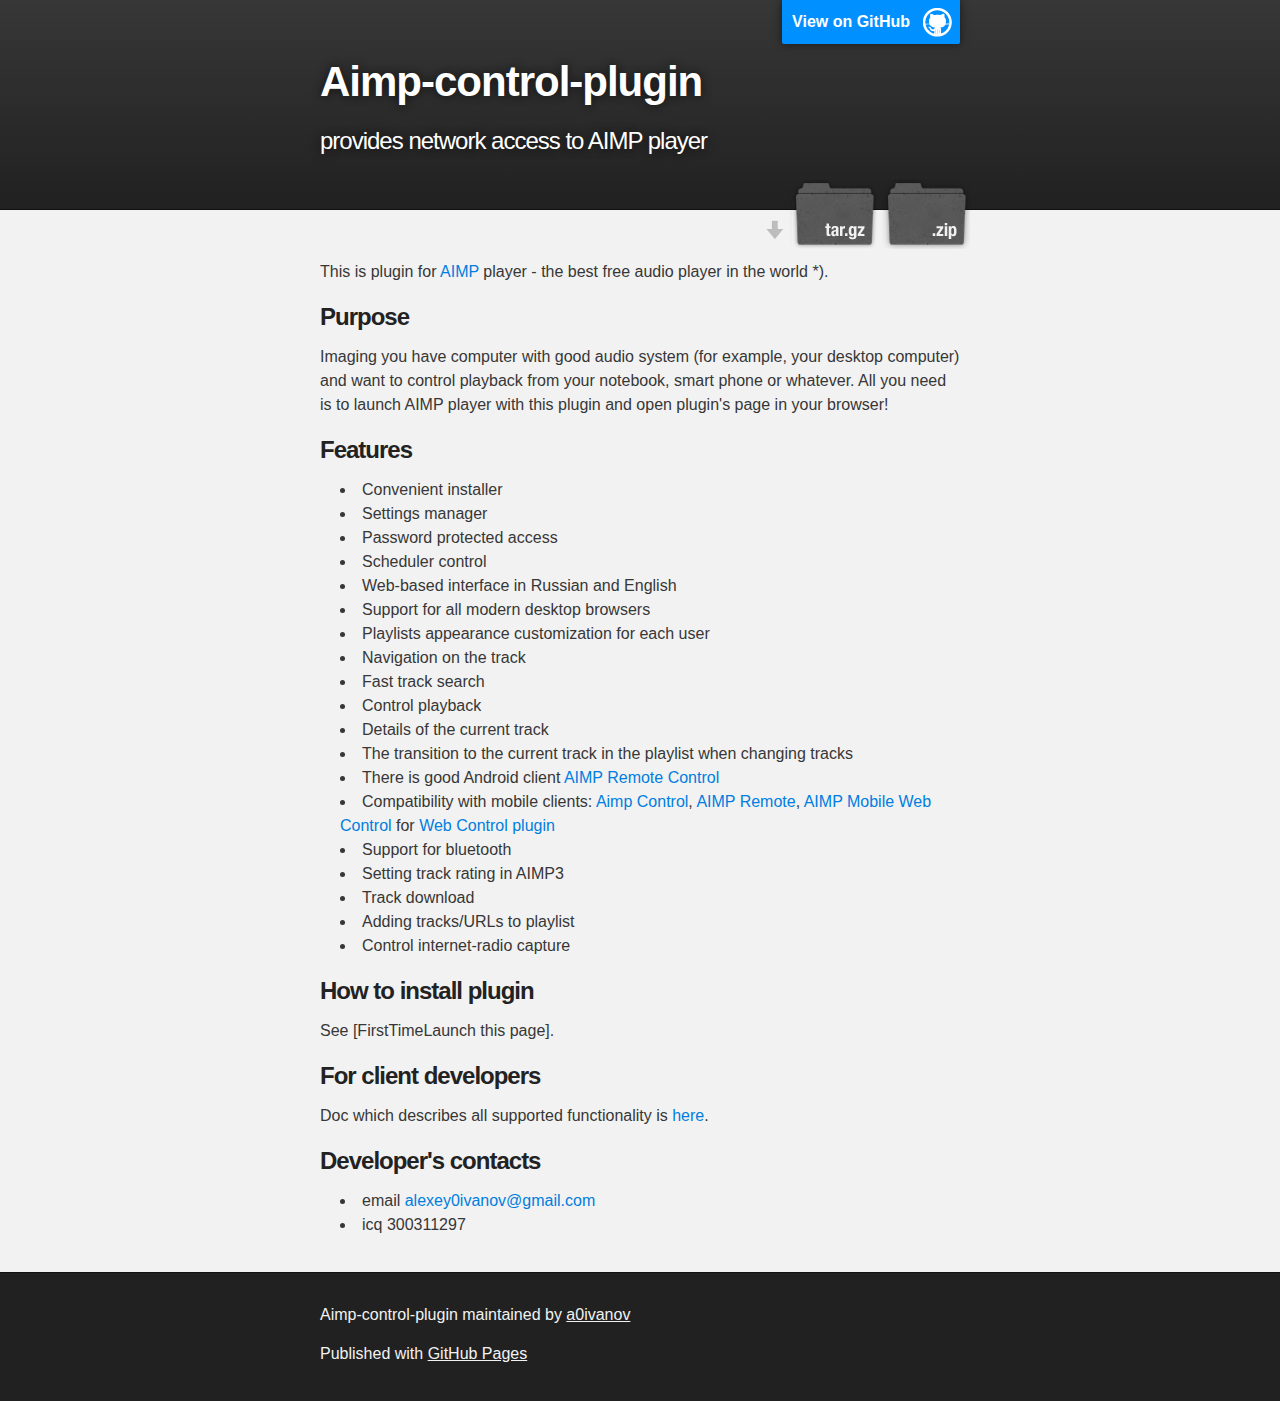
<file: index.html>
<!DOCTYPE html>
<html>

  <head>
    <meta charset='utf-8'>
    <meta http-equiv="X-UA-Compatible" content="chrome=1">
    <meta name="description" content="Aimp-control-plugin : provides network access to AIMP player">

    <link rel="stylesheet" type="text/css" media="screen" href="stylesheets/stylesheet.css">

    <title>Aimp-control-plugin</title>
  </head>

  <body>

    <!-- HEADER -->
    <div id="header_wrap" class="outer">
        <header class="inner">
          <a id="forkme_banner" href="https://github.com/a0ivanov/aimp-control-plugin">View on GitHub</a>

          <h1 id="project_title">Aimp-control-plugin</h1>
          <h2 id="project_tagline">provides network access to AIMP player</h2>

            <section id="downloads">
              <a class="zip_download_link" href="https://github.com/a0ivanov/aimp-control-plugin/zipball/master">Download this project as a .zip file</a>
              <a class="tar_download_link" href="https://github.com/a0ivanov/aimp-control-plugin/tarball/master">Download this project as a tar.gz file</a>
            </section>
        </header>
    </div>

    <!-- MAIN CONTENT -->
    <div id="main_content_wrap" class="outer">
      <section id="main_content" class="inner">
        <p>This is plugin for <a href="http://www.aimp.ru%20AIMP">AIMP</a> player - the best free audio player in the world *).</p>

<h3>
<a name="purpose" class="anchor" href="#purpose"><span class="octicon octicon-link"></span></a>Purpose</h3>

<p>Imaging you have computer with good audio system (for example, your desktop computer) and want to control playback from your notebook, smart phone or whatever. All you need is to launch AIMP player with this plugin and open plugin's page in your browser! </p>

<h3>
<a name="features" class="anchor" href="#features"><span class="octicon octicon-link"></span></a>Features</h3>

<ul>
<li>Convenient installer</li>
<li>Settings manager</li>
<li>Password protected access</li>
<li>Scheduler control</li>
<li>Web-based interface in Russian and English</li>
<li>Support for all modern desktop browsers</li>
<li>Playlists appearance customization for each user</li>
<li>Navigation on the track</li>
<li>Fast track search<br>
</li>
<li>Control playback</li>
<li>Details of the current track</li>
<li>The transition to the current track in the playlist when changing tracks</li>
<li>There is good Android client <a href="https://play.google.com/store/apps/details?id=com.invised.aimp.rc">AIMP Remote Control</a>
</li>
<li>Compatibility with mobile clients: <a href="https://market.android.com/details?id=com.uas.media.aimp">Aimp Control</a>, <a href="https://market.android.com/details?id=de.milksplash.aimpremote">AIMP Remote</a>, <a href="https://github.com/cheeaun/aimp-mobile-web-ctl">AIMP Mobile Web Control</a> for <a href="http://code.google.com/p/aimp-web-ctl">Web Control plugin</a>
</li>
<li>Support for bluetooth</li>
<li>Setting track rating in AIMP3</li>
<li>Track download</li>
<li>Adding tracks/URLs to playlist </li>
<li>Control internet-radio capture</li>
</ul><h3>
<a name="how-to-install-plugin" class="anchor" href="#how-to-install-plugin"><span class="octicon octicon-link"></span></a>How to install plugin</h3>

<p>See [FirstTimeLaunch this page].</p>

<h3>
<a name="for-client-developers" class="anchor" href="#for-client-developers"><span class="octicon octicon-link"></span></a>For client developers</h3>

<p>Doc which describes all supported functionality is <a href="https://github.com/a0ivanov/aimp-control-plugin/releases/download/v1.0.12.1225/PluginRpcFunctions-1.0.12.1225.chm">here</a>.</p>

<h3>
<a name="developers-contacts" class="anchor" href="#developers-contacts"><span class="octicon octicon-link"></span></a>Developer's contacts</h3>

<ul>
<li>email <a href="mailto:alexey0ivanov@gmail.com">alexey0ivanov@gmail.com</a>
</li>
<li>icq 300311297</li>
</ul>
      </section>
    </div>

    <!-- FOOTER  -->
    <div id="footer_wrap" class="outer">
      <footer class="inner">
        <p class="copyright">Aimp-control-plugin maintained by <a href="https://github.com/a0ivanov">a0ivanov</a></p>
        <p>Published with <a href="http://pages.github.com">GitHub Pages</a></p>
      </footer>
    </div>

    

  </body>
</html>
</file>
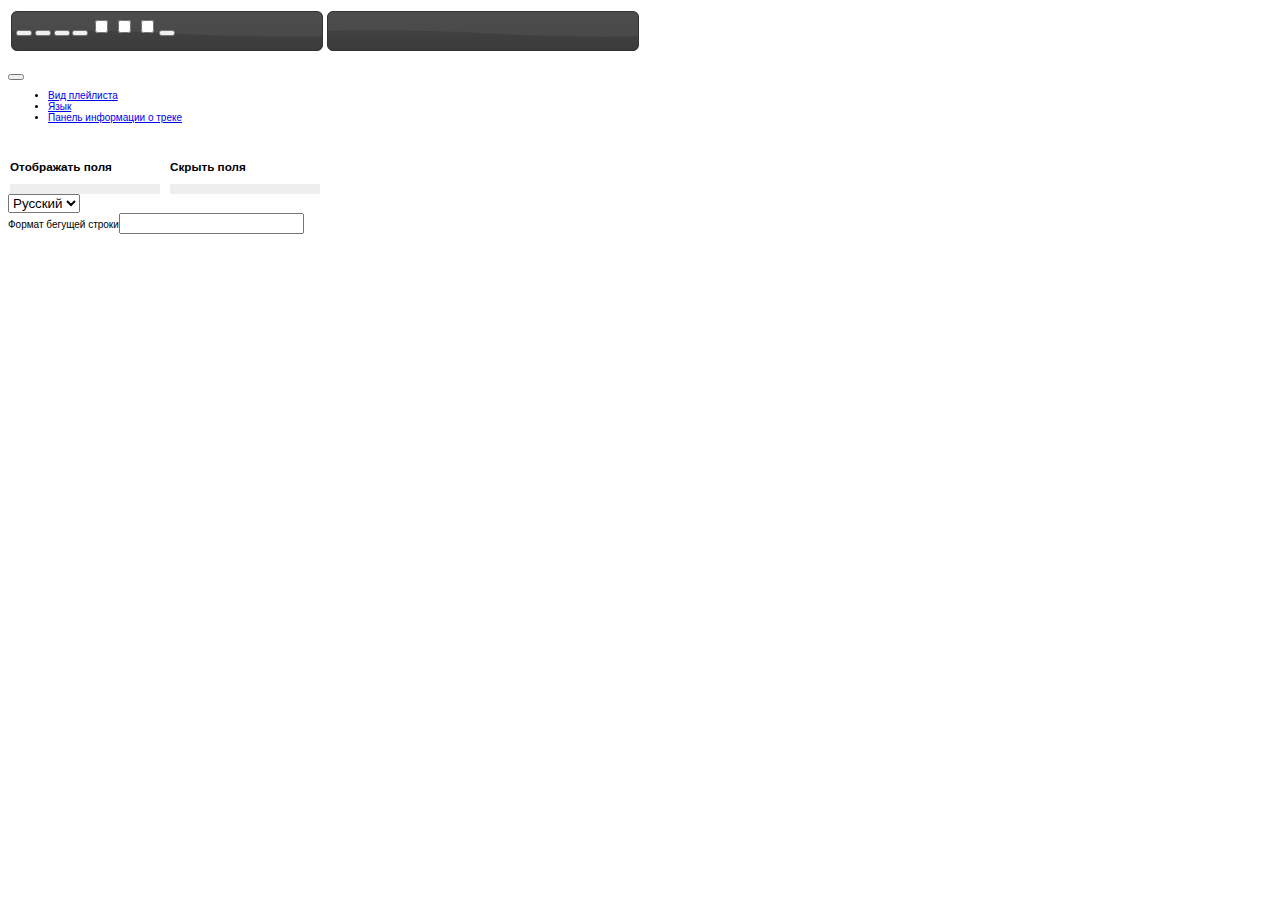
<file: client_src/index.htm>
<!DOCTYPE HTML PUBLIC "-//W3C//DTD HTML 4.01//EN" "http://www.w3.org/TR/html4/strict.dtd">
<html>
<head>
<meta http-equiv="content-type" content="text/html; charset=utf-8"/>
<title></title>
<!--theme jQueryUI-->
<link type="text/css" href="jquery-ui/development-bundle/themes/ui-darkness/jquery-ui.css" rel="stylesheet" />
<!--playlist-->
<link type="text/css" href="css/playlist_table.css" rel="stylesheet" />
<!--file upload -->
<link type="text/css" href="jQuery-File-Upload/css/jquery.fileupload-ui.css" rel="stylesheet" />

<!--star rating of current track control-->
<link type="text/css" href="css/jquery.rating.css" rel="stylesheet" />
<!--main page-->
<link type="text/css" href="css/main_page.css" rel="stylesheet" />

<script type="text/javascript" src="jquery-ui/development-bundle/jquery-1.9.0.js"></script>
<script type="text/javascript" src="jquery-ui/development-bundle/ui/jquery.ui.core.js"></script>
<script type="text/javascript" src="jquery-ui/development-bundle/ui/jquery.ui.widget.js"></script>
<!--playlists-->
<script type="text/javascript" src="jquery-ui/development-bundle/ui/jquery.ui.tabs.js"></script>
<script type="text/javascript" src="jquery-ui/development-bundle/ui/jquery.ui.button.js"></script>
<!--sortable items in settings dialog-->
<script type="text/javascript" src="jquery-ui/development-bundle/ui/jquery.ui.mouse.js"></script>
<script type="text/javascript" src="jquery-ui/development-bundle/ui/jquery.ui.sortable.js"></script>
<!--volume slider-->
<script type="text/javascript" src="jquery-ui/development-bundle/ui/jquery.ui.slider.js"></script>
<!--dialog controls-->
<script type="text/javascript" src="jquery-ui/development-bundle/ui/jquery.ui.draggable.js"></script>
<script type="text/javascript" src="jquery-ui/development-bundle/ui/jquery.ui.position.js"></script>
<script type="text/javascript" src="jquery-ui/development-bundle/ui/jquery.ui.resizable.js"></script>
<script type="text/javascript" src="jquery-ui/development-bundle/ui/jquery.ui.dialog.js"></script>

<!-- settings dialog language select box -->
<script type="text/javascript" src="js/jquery.selectboxes.js"></script>
<!--star rating control-->
<script type="text/javascript" src="js/jquery.rating.js"></script>
<!--playlist-->
<script type="text/javascript" src="dataTables/media/js/jquery.dataTables.js"></script>
<!-- playlist control menu -->
<script type="text/javascript" src="jquery-ui/development-bundle/ui/jquery.ui.menu.js"></script>
<!-- file uploading -->
<script type="text/javascript" src="jQuery-File-Upload/js/jquery.iframe-transport.js"></script>
<script type="text/javascript" src="jQuery-File-Upload/js/jquery.fileupload.js"></script>
<script type="text/javascript" src="jquery-ui/development-bundle/ui/jquery.ui.progressbar.js"></script>

<!--autoscroller-->
<script type="text/javascript" src="js/jscroller2-1.61-src.js"></script>
<!--cookie utils-->
<script type="text/javascript" src="js/jquery.cookie.js"></script>
<!--rpc client-->
<script type="text/javascript" src="js/rpc.js"></script>
<!--localization-->
<script type="text/javascript" src="js/i18n.js"></script>
<script language="javascript">
    load_l10n_data(); // see comment below.
</script>
<script language="javascript">
    /*
        initLocalization() should be called from separate script( relative to load_l10n_data() )
        since load_l10n_data() adds several scripts to page and they should be processed before initLocalization() call.
    */
    initLocalization();
</script>
<!--aimp manager-->
<script type="text/javascript" src="js/aimp_manager.js"></script>
<!--main page logic utils-->
<script type="text/javascript" src="js/aimp_control.js"></script>
<!--user settings dialog utils-->
<script type="text/javascript" src="js/settings_dialog.js"></script>

<script type="text/javascript">
(function($) {
    $(document).ready(initAimpControlPage); // $(document).ready() will be invoked after page loading.
})(jQuery)
</script>

</head>

<body>
<table>
    <tbody>
    <tr>
        <td>
            <div id="control_panel" class="aimp-panel ui-widget-header ui-corner-all">
                <div id="control_panel_buttons">
                    <button id="play"></button>
                    <button id="stop"></button>
                    <button id="previous"></button>
                    <button id="next"></button>

                    <input type="checkbox" id="shuffle" /><label for="shuffle"></label>
                    <input type="checkbox" id="repeat" /><label for="repeat"></label>
                    <input type="checkbox" id="radio_capture" /><label for="radio_capture"></label>
                    <button id="show_settings_form"></button>

                    <div id="volume_controls">
                        <div id="mute_button_holder">
                            <div id="mute_button">
                                <span id="mute_icon" class="ui-icon"></span>
                            </div>
                        </div>
                        <div id="volume_slider"></div>
                    </div>
                </div>
            </div>
        </td>
        <td valign="top">
            <div id="playback_panel_container" class="aimp-panel ui-widget-header ui-corner-all">
                <span id="playback_state_label"></span>
                <div>
                    <div id="scroll_current_track_container">
                        <div class="jscroller2_left jscroller2_speed-20 jscroller2_alternate jscroller2_ignoreleave jscroller2_dynamic" style="white-space:nowrap; margin: 0;"></div>
                    </div>
                </div>
            </div>
        </td>
    </tr>
    <tr>
        <td colspan="2">
            <div id="track_progress_bar"></div>
        </td>
    </tr>
    </tbody>
</table>

<div id="playlists_container">
    <div id="playlists">
        <ul></ul>
    </div>    
    <div id="playlist_controls">
        <button id="add_entity_to_playlist_button"></button>
    </div>
</div>

<div id="settings-dialog-form">
    <form>
        <div id="settings-dialog-tabs">
            <ul>
                <li><a href="#settings-dialog-tab-playlistview" id="settings-dialog-tab-playlistview-label"></a></li>
                <li><a href="#settings-dialog-tab-language" id="settings-dialog-tab-language-label"></a></li>
                <li><a href="#settings-dialog-tab-trackinfo" id="settings-dialog-tab-trackinfo-label"></a></li>
            </ul>
            <div id="settings-dialog-tab-playlistview">
                <fieldset>
                    <div class="fields_to_view">
                        <h3 id="entry_fields_label_show"></h3>
                        <ul id="fields_displayed" class="connectedSortableFields"></ul>
                    </div>
                    <div class="fields_to_view">
                        <h3 id="entry_fields_label_hide"></h3>
                        <ul id="fields_hidden" class="connectedSortableFields"></ul>
                    </div>
                </fieldset>
            </div>
            <div id="settings-dialog-tab-language">
                <select id="language-combobox">
                    <option value="ru">Русский</option>
                    <option value="en">English</option>
                    <option value="pl">Polish</option>
                    <option value="ja">日本語</option>
                </select>
            </div>
            <div id="settings-dialog-tab-trackinfo">
                <span id="track-title-format"></span><input type="text" id="track-format-input"/>
            </div>
       </div>
    </form>
</div>

<div id="track_info_dialog">
    <table width="100%">
        <tbody>
            <tr class="track_info_table_row">
                <td>
                    <span id="label_track_info_title" class="track_info_label"></span>
                    <span id="track_info_title"></span>
                </td>
                <td>
                    <span id="label_track_info_date" class="track_info_label"></span>
                    <span id="track_info_date"></span>
                </td>
            </tr>
            <tr class="track_info_table_row">
                <td>
                    <span id="label_track_info_artist" class="track_info_label"></span>
                    <span id="track_info_artist"></span>
                </td>
                <td>
                    <span id="label_track_info_genre" class="track_info_label"></span>
                    <span id="track_info_genre"></span>
                </td>
            </tr>
            <tr class="track_info_table_row">
                <td>
                    <span id="label_track_info_album" class="track_info_label"></span>
                    <span id="track_info_album"></span>
                </td>
                <td>
                    <span id="label_track_info_filesize" class="track_info_label"></span>
                    <span id="track_info_filesize"></span>
                </td>
            </tr>
            <tr class="track_info_table_row">
                <td>
                    <span id="label_track_info_bitrate" class="track_info_label"></span>
                    <span id="track_info_bitrate"></span>
                </td>
                <td>
                    <span id="label_track_info_duration" class="track_info_label"></span>
                    <span id="track_info_duration"></span>
                </td>
            </tr>
            <tr class="track_info_table_row">
                <td colspan="2">
                    <table>
                        <tbody>
                            <tr>
                                <td>
                                    <span id="label_track_info_rating" class="track_info_label"></span>
                                </td>
                                <td>
                                    <div id="track_info_rating">
                                        <input name="rating_star_control_panel" type="radio" class="rating_star" value="1"/>
                                        <input name="rating_star_control_panel" type="radio" class="rating_star" value="2"/>
                                        <input name="rating_star_control_panel" type="radio" class="rating_star" value="3"/>
                                        <input name="rating_star_control_panel" type="radio" class="rating_star" value="4"/>
                                        <input name="rating_star_control_panel" type="radio" class="rating_star" value="5"/>
                                    </div>
                                </td>
                            </tr>
                        </tbody>
                    </table>
                </td>
            </tr>
        </tbody>
    </table>
</div>
</body>
</html>
</file>
<file: stylesheets/stylesheet.css>
/*******************************************************************************
Slate Theme for GitHub Pages
by Jason Costello, @jsncostello
*******************************************************************************/

@import url(pygment_trac.css);

/*******************************************************************************
MeyerWeb Reset
*******************************************************************************/

html, body, div, span, applet, object, iframe,
h1, h2, h3, h4, h5, h6, p, blockquote, pre,
a, abbr, acronym, address, big, cite, code,
del, dfn, em, img, ins, kbd, q, s, samp,
small, strike, strong, sub, sup, tt, var,
b, u, i, center,
dl, dt, dd, ol, ul, li,
fieldset, form, label, legend,
table, caption, tbody, tfoot, thead, tr, th, td,
article, aside, canvas, details, embed,
figure, figcaption, footer, header, hgroup,
menu, nav, output, ruby, section, summary,
time, mark, audio, video {
  margin: 0;
  padding: 0;
  border: 0;
  font: inherit;
  vertical-align: baseline;
}

/* HTML5 display-role reset for older browsers */
article, aside, details, figcaption, figure,
footer, header, hgroup, menu, nav, section {
  display: block;
}

ol, ul {
  list-style: none;
}

table {
  border-collapse: collapse;
  border-spacing: 0;
}

/*******************************************************************************
Theme Styles
*******************************************************************************/

body {
  box-sizing: border-box;
  color:#373737;
  background: #212121;
  font-size: 16px;
  font-family: 'Myriad Pro', Calibri, Helvetica, Arial, sans-serif;
  line-height: 1.5;
  -webkit-font-smoothing: antialiased;
}

h1, h2, h3, h4, h5, h6 {
  margin: 10px 0;
  font-weight: 700;
  color:#222222;
  font-family: 'Lucida Grande', 'Calibri', Helvetica, Arial, sans-serif;
  letter-spacing: -1px;
}

h1 {
  font-size: 36px;
  font-weight: 700;
}

h2 {
  padding-bottom: 10px;
  font-size: 32px;
  background: url('../images/bg_hr.png') repeat-x bottom;
}

h3 {
  font-size: 24px;
}

h4 {
  font-size: 21px;
}

h5 {
  font-size: 18px;
}

h6 {
  font-size: 16px;
}

p {
  margin: 10px 0 15px 0;
}

footer p {
  color: #f2f2f2;
}

a {
  text-decoration: none;
  color: #007edf;
  text-shadow: none;

  transition: color 0.5s ease;
  transition: text-shadow 0.5s ease;
  -webkit-transition: color 0.5s ease;
  -webkit-transition: text-shadow 0.5s ease;
  -moz-transition: color 0.5s ease;
  -moz-transition: text-shadow 0.5s ease;
  -o-transition: color 0.5s ease;
  -o-transition: text-shadow 0.5s ease;
  -ms-transition: color 0.5s ease;
  -ms-transition: text-shadow 0.5s ease;
}

a:hover, a:focus {text-decoration: underline;}

footer a {
  color: #F2F2F2;
  text-decoration: underline;
}

em {
  font-style: italic;
}

strong {
  font-weight: bold;
}

img {
  position: relative;
  margin: 0 auto;
  max-width: 739px;
  padding: 5px;
  margin: 10px 0 10px 0;
  border: 1px solid #ebebeb;

  box-shadow: 0 0 5px #ebebeb;
  -webkit-box-shadow: 0 0 5px #ebebeb;
  -moz-box-shadow: 0 0 5px #ebebeb;
  -o-box-shadow: 0 0 5px #ebebeb;
  -ms-box-shadow: 0 0 5px #ebebeb;
}

p img {
  display: inline;
  margin: 0;
  padding: 0;
  vertical-align: middle;
  text-align: center;
  border: none;
}

pre, code {
  width: 100%;
  color: #222;
  background-color: #fff;

  font-family: Monaco, "Bitstream Vera Sans Mono", "Lucida Console", Terminal, monospace;
  font-size: 14px;

  border-radius: 2px;
  -moz-border-radius: 2px;
  -webkit-border-radius: 2px;
}

pre {
  width: 100%;
  padding: 10px;
  box-shadow: 0 0 10px rgba(0,0,0,.1);
  overflow: auto;
}

code {
  padding: 3px;
  margin: 0 3px;
  box-shadow: 0 0 10px rgba(0,0,0,.1);
}

pre code {
  display: block;
  box-shadow: none;
}

blockquote {
  color: #666;
  margin-bottom: 20px;
  padding: 0 0 0 20px;
  border-left: 3px solid #bbb;
}


ul, ol, dl {
  margin-bottom: 15px
}

ul {
  list-style: inside;
  padding-left: 20px;
}

ol {
  list-style: decimal inside;
  padding-left: 20px;
}

dl dt {
  font-weight: bold;
}

dl dd {
  padding-left: 20px;
  font-style: italic;
}

dl p {
  padding-left: 20px;
  font-style: italic;
}

hr {
  height: 1px;
  margin-bottom: 5px;
  border: none;
  background: url('../images/bg_hr.png') repeat-x center;
}

table {
  border: 1px solid #373737;
  margin-bottom: 20px;
  text-align: left;
 }

th {
  font-family: 'Lucida Grande', 'Helvetica Neue', Helvetica, Arial, sans-serif;
  padding: 10px;
  background: #373737;
  color: #fff;
 }

td {
  padding: 10px;
  border: 1px solid #373737;
 }

form {
  background: #f2f2f2;
  padding: 20px;
}

/*******************************************************************************
Full-Width Styles
*******************************************************************************/

.outer {
  width: 100%;
}

.inner {
  position: relative;
  max-width: 640px;
  padding: 20px 10px;
  margin: 0 auto;
}

#forkme_banner {
  display: block;
  position: absolute;
  top:0;
  right: 10px;
  z-index: 10;
  padding: 10px 50px 10px 10px;
  color: #fff;
  background: url('../images/blacktocat.png') #0090ff no-repeat 95% 50%;
  font-weight: 700;
  box-shadow: 0 0 10px rgba(0,0,0,.5);
  border-bottom-left-radius: 2px;
  border-bottom-right-radius: 2px;
}

#header_wrap {
  background: #212121;
  background: -moz-linear-gradient(top, #373737, #212121);
  background: -webkit-linear-gradient(top, #373737, #212121);
  background: -ms-linear-gradient(top, #373737, #212121);
  background: -o-linear-gradient(top, #373737, #212121);
  background: linear-gradient(top, #373737, #212121);
}

#header_wrap .inner {
  padding: 50px 10px 30px 10px;
}

#project_title {
  margin: 0;
  color: #fff;
  font-size: 42px;
  font-weight: 700;
  text-shadow: #111 0px 0px 10px;
}

#project_tagline {
  color: #fff;
  font-size: 24px;
  font-weight: 300;
  background: none;
  text-shadow: #111 0px 0px 10px;
}

#downloads {
  position: absolute;
  width: 210px;
  z-index: 10;
  bottom: -40px;
  right: 0;
  height: 70px;
  background: url('../images/icon_download.png') no-repeat 0% 90%;
}

.zip_download_link {
  display: block;
  float: right;
  width: 90px;
  height:70px;
  text-indent: -5000px;
  overflow: hidden;
  background: url(../images/sprite_download.png) no-repeat bottom left;
}

.tar_download_link {
  display: block;
  float: right;
  width: 90px;
  height:70px;
  text-indent: -5000px;
  overflow: hidden;
  background: url(../images/sprite_download.png) no-repeat bottom right;
  margin-left: 10px;
}

.zip_download_link:hover {
  background: url(../images/sprite_download.png) no-repeat top left;
}

.tar_download_link:hover {
  background: url(../images/sprite_download.png) no-repeat top right;
}

#main_content_wrap {
  background: #f2f2f2;
  border-top: 1px solid #111;
  border-bottom: 1px solid #111;
}

#main_content {
  padding-top: 40px;
}

#footer_wrap {
  background: #212121;
}



/*******************************************************************************
Small Device Styles
*******************************************************************************/

@media screen and (max-width: 480px) {
  body {
    font-size:14px;
  }

  #downloads {
    display: none;
  }

  .inner {
    min-width: 320px;
    max-width: 480px;
  }

  #project_title {
  font-size: 32px;
  }

  h1 {
    font-size: 28px;
  }

  h2 {
    font-size: 24px;
  }

  h3 {
    font-size: 21px;
  }

  h4 {
    font-size: 18px;
  }

  h5 {
    font-size: 14px;
  }

  h6 {
    font-size: 12px;
  }

  code, pre {
    min-width: 320px;
    max-width: 480px;
    font-size: 11px;
  }

}
</file>
<file: client_src/css/playlist_table.css>
.dataTables_wrapper {
	position: relative;
	min-height: 302px;
	clear: both;
	_height: 302px;
	zoom: 1; /* Feeling sorry for IE */
}

.dataTables_processing {
	position: absolute;
	top: 50%;
	left: 50%;
	width: 250px;
	height: 30px;
	margin-left: -125px;
	margin-top: -15px;
	padding: 14px 0 2px 0;
	border: 1px solid #ddd;
	text-align: center;
	color: #999;
	font-size: 14px;
	background-color: white;
}

.dataTables_length {
	width: 40%;
	float: left;
}

.dataTables_filter {
	width: 50%;
	float: right;
	text-align: right;
}

.dataTables_info {
	width: 60%;
	float: left;
}

.dataTables_paginate {
	width: 44px;
	/* width: 50px; */
	float: right;
	text-align: right;
}

/* Pagination nested */
.paginate_disabled_previous, .paginate_enabled_previous, .paginate_disabled_next, .paginate_enabled_next {
	height: 19px;
	width: 19px;
	margin-left: 3px;
	float: left;
}

/* * * * * * * * * * * * * * * * * * * * * * * * * * * * * * * * * * * * *
 * DataTables display
 */
table.display {
	margin: 0 auto;
	width: 100%;
	clear: both;
}

table.display thead th {
	padding: 3px 18px 3px 10px;
	border-bottom: 1px solid black;
	font-weight: bold;
	cursor: pointer;
	/* cursor: hand; */
}

table.display tfoot th {
	padding: 3px 10px;
	border-top: 1px solid black;
	font-weight: bold;
}

table.display tr.heading2 td {
	border-bottom: 1px solid #aaa;
}

table.display td {
	padding: 3px 10px;
}

table.display td.center {
	text-align: center;
}


/* * * * * * * * * * * * * * * * * * * * * * * * * * * * * * * * * * * * *
 * DataTables row classes
 */
tr.odd {
	background-color: #303030;
}

tr.even {
	background-color: #404040;
}



/* * * * * * * * * * * * * * * * * * * * * * * * * * * * * * * * * * * * *
 * Misc
 */
.top, .bottom {
	padding: 15px;
	background-color: #F5F5F5;
	border: 1px solid #CCCCCC;
}

.top .dataTables_info {
	float: none;
}

.clear {
	clear: both;
}

.dataTables_empty {
	text-align: center;
}

tfoot input {
	margin: 0.5em 0;
	width: 100%;
	color: #444;
}

tfoot input.search_init {
	color: #999;
}

td.group {
	background-color: #d1cfd0;
	border-bottom: 2px solid #A19B9E;
	border-top: 2px solid #A19B9E;
}

td.details {
	background-color: #d1cfd0;
	border: 2px solid #A19B9E;
}


.example_alt_pagination div.dataTables_info {
	width: 40%;
}

.paging_full_numbers {
	width: 400px;
	height: 22px;
	line-height: 20px;
}

/* Prevent using of value -0.3em of ".ui-buttonset .ui-button" from jquery-ui-1.8.2.custom.css */
.dataTables_paginate .ui-button  {
    margin-right: 0.0em
}

.paging_full_numbers a.paginate_button,
 	.paging_full_numbers a.paginate_active {
	border: 1px solid #aaa;
	-webkit-border-radius: 5px;
	-moz-border-radius: 5px;
	padding: 2px 5px;
	margin: 0 3px;
	cursor: pointer;
	*cursor: hand;
}

.paging_full_numbers a.paginate_button {
	background-color: #ddd;
}

.paging_full_numbers a.paginate_button:hover {
	background-color: #ccc;
}

.paging_full_numbers a.paginate_active {
	background-color: #99B3FF;
}

table.display tr.even.row_selected td {
	background-color: #B0BED9;
}

table.display tr.odd.row_selected td {
	background-color: #9FAFD1;
}

/*
 * Row highlighting example
 */
.ex_highlight #example tbody tr.even:hover, #example tbody tr.even td.highlighted {
	background-color: #ECFFB3;
}

.ex_highlight #example tbody tr.odd:hover, #example tbody tr.odd td.highlighted {
	background-color: #E6FF99;
}
</file>
<file: client_src/css/main_page.css>
/* Common settings */
body {
    font-size: 62.5%;
    font-family: "Trebuchet MS", "Helvetica", "Arial",  "Verdana", "sans-serif";
}

.paging_full_numbers span.paginate_button,
.paging_full_numbers span.paginate_active,
#playlists table.display thead th,
#playback_panel_container  {
    cursor: pointer;
}

/* Control panel */
#control_panel_buttons {
    padding : 5px 4px;
    margin: 0;
}

#volume_controls {
    float: right;
    /*margin-top: -4px;*/
    margin: 7px 7px 7px 0;
    cursor: pointer;
}

#mute_button_holder {
    float: left;
    width: 16px;
    height: 16px;
    cursor: pointer;
}

#mute_button {
    width: 15px;
    height: 15px;
    left : 0px;
    top: 0px;
    position: relative;
}

#mute_icon {
    left : 0px;
    top: -1px;
    position: relative;
}

#volume_slider {
    width: 85px;
    float: right;
    margin: 3px 0;
    margin-left: 6px;
}

/* Control and Playback panels */
.aimp-panel {
    width: 310px;
    height: 38px;
}

/* Playlists */
#playlists .ui-icon {
    display: inline-block;
    width: 12px;
    height: 13px;
}

#playlists table  tr:not(.control_menu):hover {
    border:1px solid #59b4d4;
    background:#0078a3;
    color:#fff;
    cursor: pointer;
}

#playlists .dataTables_paginate .ui-button {
    padding: 0 4px;
}

#playlists .dataTables_info {
    line-height: 22px;
    width: auto;
    margin-left: 4px;
}

#playlists .dataTables_length,
#playlists .dataTables_filter  {
    width: auto;
}

#playlists .dataTables_length {
    margin-left: 4px;
}

#playlists .paging_full_numbers {
    width: 435px;
    height: auto;
}

/* Playback panel, current track scroller */
#scroll_current_track_container {
    height: 20px;
    overflow: auto;
}

/* Settings dialog */
fieldset {
    padding:0;
    border:0;
    margin-top:25px;
}

h1 {
    font-size: 1.2em;
    margin: .6em 0;
}

/* settings fields holders */
div.fields_to_view {
    margin: 0;
    padding: 0;
    float: left;
}

#fields_hidden, #fields_displayed {
    list-style-type: none;
    margin: 0;
    padding: 0;
    float: left;
    margin-right: 10px;
    background: #eee;
    padding: 5px;
    min-width: 140px;
}

#fields_hidden li, #fields_displayed li {
    margin: 5px;
    padding: 5px;
    font-size: 1.2em;
    min-width: 140px;
}

/* track info labels */
.track_info_label {
    font-weight: bold;
}

.track_info_table_row {
    vertical-align: top;
}

#track_progress_bar {
    margin-left: 5px;
    margin-right: 5px;
}
</file>
